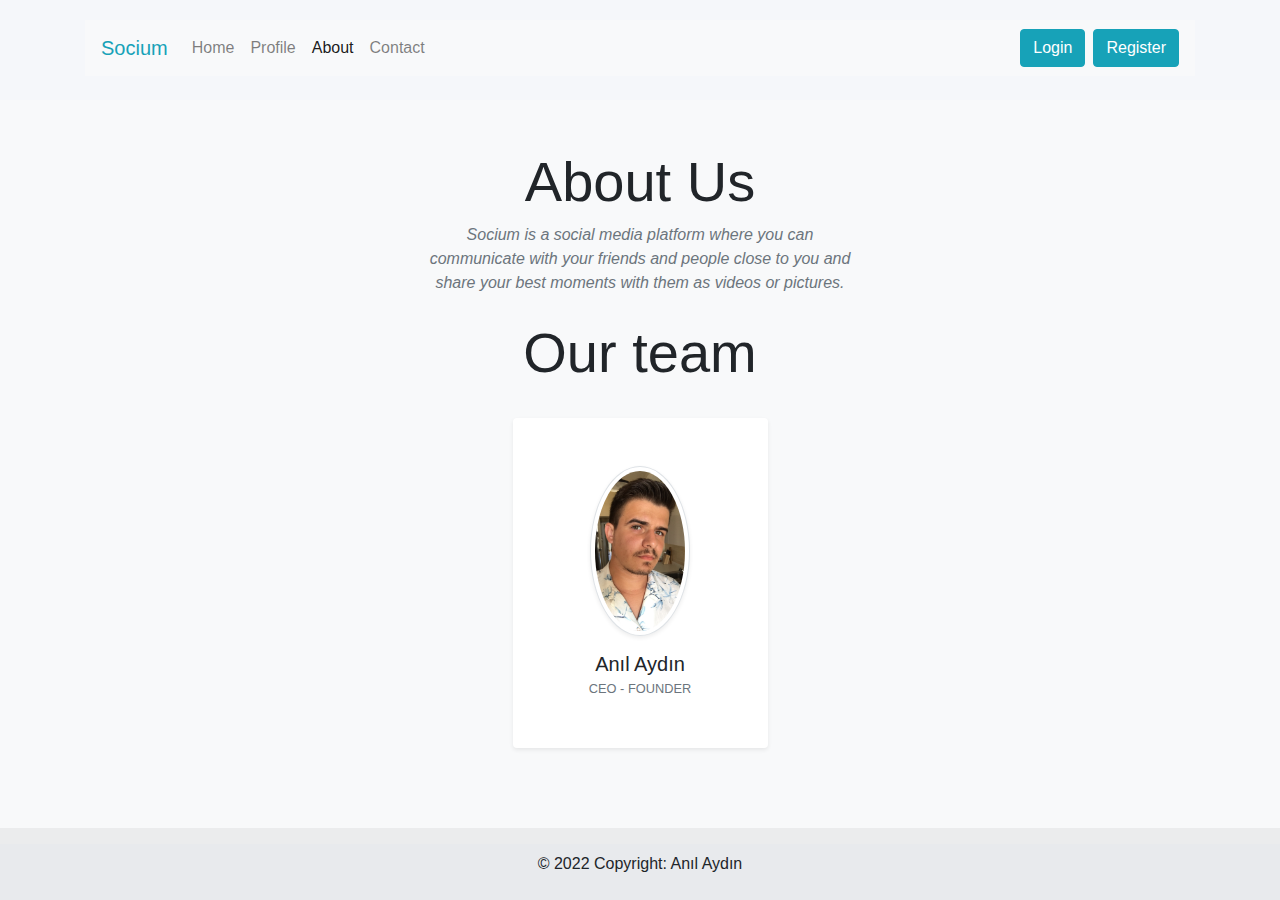
<file: about.html>
<!DOCTYPE html>
<html lang="en">

<head>
    <meta charset="utf-8" />
    <meta name="viewport" content="width=device-width, initial-scale=1" />

    <link rel="stylesheet" href="https://stackpath.bootstrapcdn.com/bootstrap/4.4.1/css/bootstrap.min.css"
        integrity="sha384-Vkoo8x4CGsO3+Hhxv8T/Q5PaXtkKtu6ug5TOeNV6gBiFeWPGFN9MuhOf23Q9Ifjh" crossorigin="anonymous" />

    <link rel="stylesheet" href="./css/login.css" />

    <title>Socium | About</title>
</head>

<body>
    <div class="container">
        <nav class="navbar navbar-expand-lg navbar-light bg-light mb-4">
            <a class="navbar-brand" style="color: #17a2b8;" href="index.html">Socium</a>
            <button class="navbar-toggler" type="button" data-toggle="collapse" data-target="#navbarSupportedContent"
                aria-controls="navbarSupportedContent" aria-expanded="false" aria-label="Toggle navigation">
                <span class="navbar-toggler-icon"></span>
            </button>

            <div class="collapse navbar-collapse" id="navbarSupportedContent">
                <ul class="navbar-nav mr-auto">
                    <li class="nav-item">
                        <a class="nav-link" href="index.html">Home <span class="sr-only">(current)</span></a>
                    </li>
                    <li class="nav-item">
                        <a class="nav-link" href="profile.html">Profile</a>
                    </li>
                    <li class="nav-item active">
                        <a class="nav-link" href="about.html">About</a>
                    </li>
                    <li class="nav-item">
                        <a class="nav-link" href="contact.html">Contact</a>
                    </li>
                </ul>
                <div class="d-flex my-2 my-lg-0">
                    <a href="login.html">
                        <button class="btn btn-success mr-2"
                            style="background-color: #17a2b8; border-color: #17a2b8;">Login</button>
                    </a>
                    <a href="register.html">
                        <button class="btn btn-success"
                            style="background-color: #17a2b8; border-color: #17a2b8;">Register</button>
                    </a>
                </div>
            </div>
        </nav>
    </div>
    <div class="bg-light py-5">
        <div class="container py-0">
            <div class="row mb-2 justify-content-center">
                <div class="col-lg-5">
                    <h2 class="display-4 font-weight-light text-center">About Us</h2>
                    <p class="font-italic text-muted text-center">
                        Socium is a social media platform where you can
                        communicate with your friends and people
                        close to you and share your best moments with them as videos or pictures.</p>
                </div>
            </div>
            <div class="row mb-4 justify-content-center">
                <div class="col-lg-5">
                    <h2 class="display-4 font-weight-light text-center">Our team</h2>
                </div>
            </div>

            <div class="row text-center justify-content-center">
                <div class="col-xl-3 col-sm-6 mb-5">
                    <div class="bg-white rounded shadow-sm py-5 px-4"><img src="./images/profile.jpg" alt="" width="100"
                            height="100" class="img-fluid rounded-circle mb-3 img-thumbnail shadow-sm">
                        <h5 class="mb-0">Anıl Aydın</h5><span class="small text-uppercase text-muted">CEO -
                            Founder</span>
                    </div>
                </div>
            </div>
        </div>
    </div>
    </div>
    <footer style="position: absolute; bottom: 0px; width: 100%;">
        <div class="text-center p-4" style="background-color: rgba(0, 0, 0, 0.05);">
            © 2022 Copyright:
            <a class="text-reset fw-bold" href="https://github.com/anilaydinn" target="_blank">Anıl Aydın</a>
        </div>
    </footer>
    <script src="https://code.jquery.com/jquery-3.4.1.slim.min.js"
        integrity="sha384-J6qa4849blE2+poT4WnyKhv5vZF5SrPo0iEjwBvKU7imGFAV0wwj1yYfoRSJoZ+n"
        crossorigin="anonymous"></script>
    <script src="https://cdn.jsdelivr.net/npm/popper.js@1.16.0/dist/umd/popper.min.js"
        integrity="sha384-Q6E9RHvbIyZFJoft+2mJbHaEWldlvI9IOYy5n3zV9zzTtmI3UksdQRVvoxMfooAo"
        crossorigin="anonymous"></script>
    <script src="https://stackpath.bootstrapcdn.com/bootstrap/4.4.1/js/bootstrap.min.js"
        integrity="sha384-wfSDF2E50Y2D1uUdj0O3uMBJnjuUD4Ih7YwaYd1iqfktj0Uod8GCExl3Og8ifwB6"
        crossorigin="anonymous"></script>
</body>

</html>
</file>
<file: css/login.css>
body {
  margin-top: 20px;
  background: #f5f7fa;
}
.panel.panel-default {
  border-top-width: 3px;
}
.panel {
  box-shadow: 0 3px 1px -2px rgba(0, 0, 0, 0.14),
    0 2px 2px 0 rgba(0, 0, 0, 0.098), 0 1px 5px 0 rgba(0, 0, 0, 0.084);
  border: 0;
  border-radius: 4px;
  margin-bottom: 16px;
}
.thumb96 {
  width: 96px !important;
  height: 96px !important;
}
.thumb48 {
  width: 48px !important;
  height: 48px !important;
}
</file>
